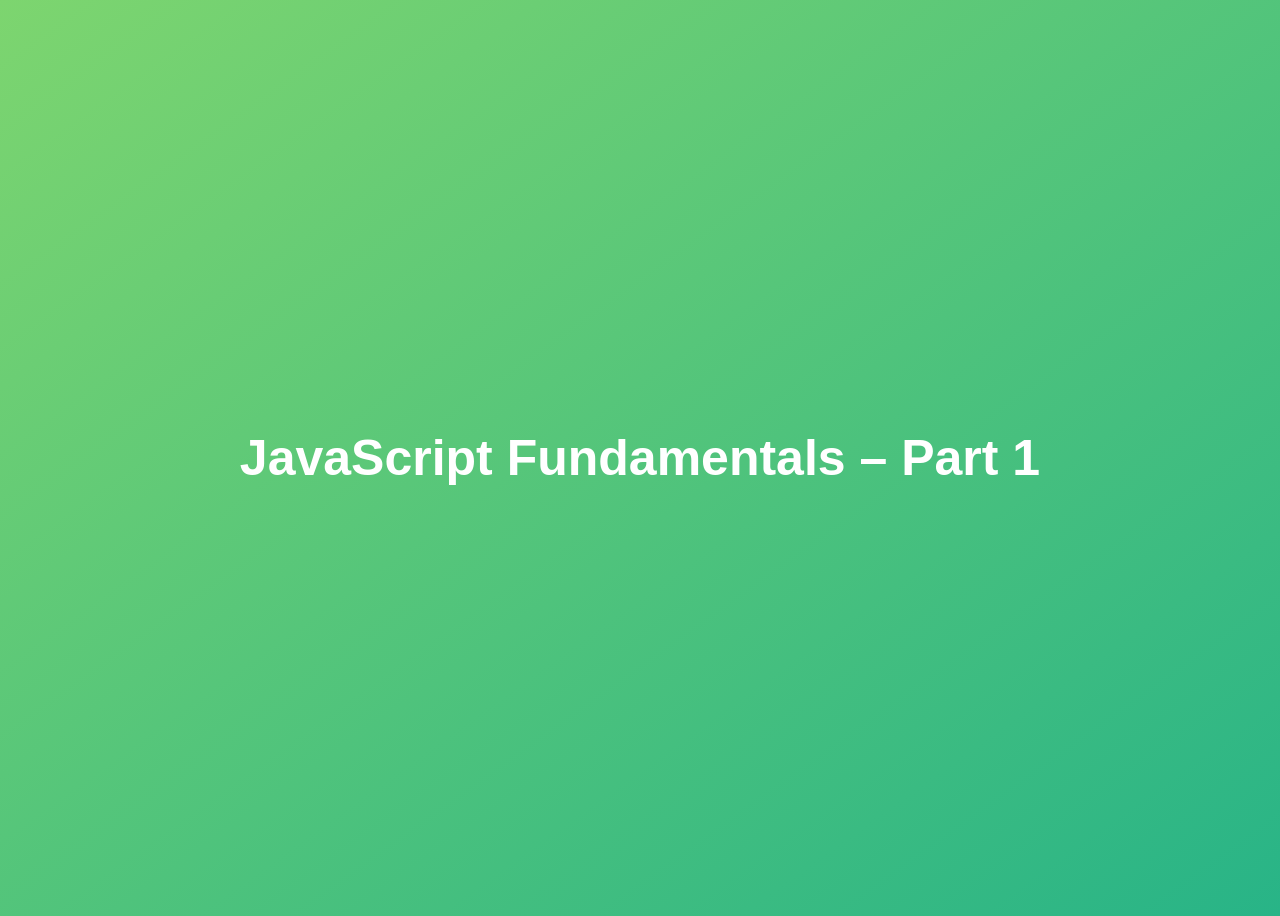
<file: JS/complete-javascript-course-master/01-Fundamentals-Part-1/final/index.html>
<!DOCTYPE html>
<html lang="en">
  <head>
    <meta charset="UTF-8" />
    <meta name="viewport" content="width=device-width, initial-scale=1.0" />
    <meta http-equiv="X-UA-Compatible" content="ie=edge" />
    <title>JavaScript Fundamentals – Part 1</title>
    <style>
      body {
        height: 100vh;
        display: flex;
        align-items: center;
        background: linear-gradient(to top left, #28b487, #7dd56f);
      }
      h1 {
        font-family: sans-serif;
        font-size: 50px;
        line-height: 1.3;
        width: 100%;
        padding: 30px;
        text-align: center;
        color: white;
      }
    </style>
  </head>
  <body>
    <h1>JavaScript Fundamentals – Part 1</h1>

    <script src="script.js"></script>
  </body>
</html>
</file>
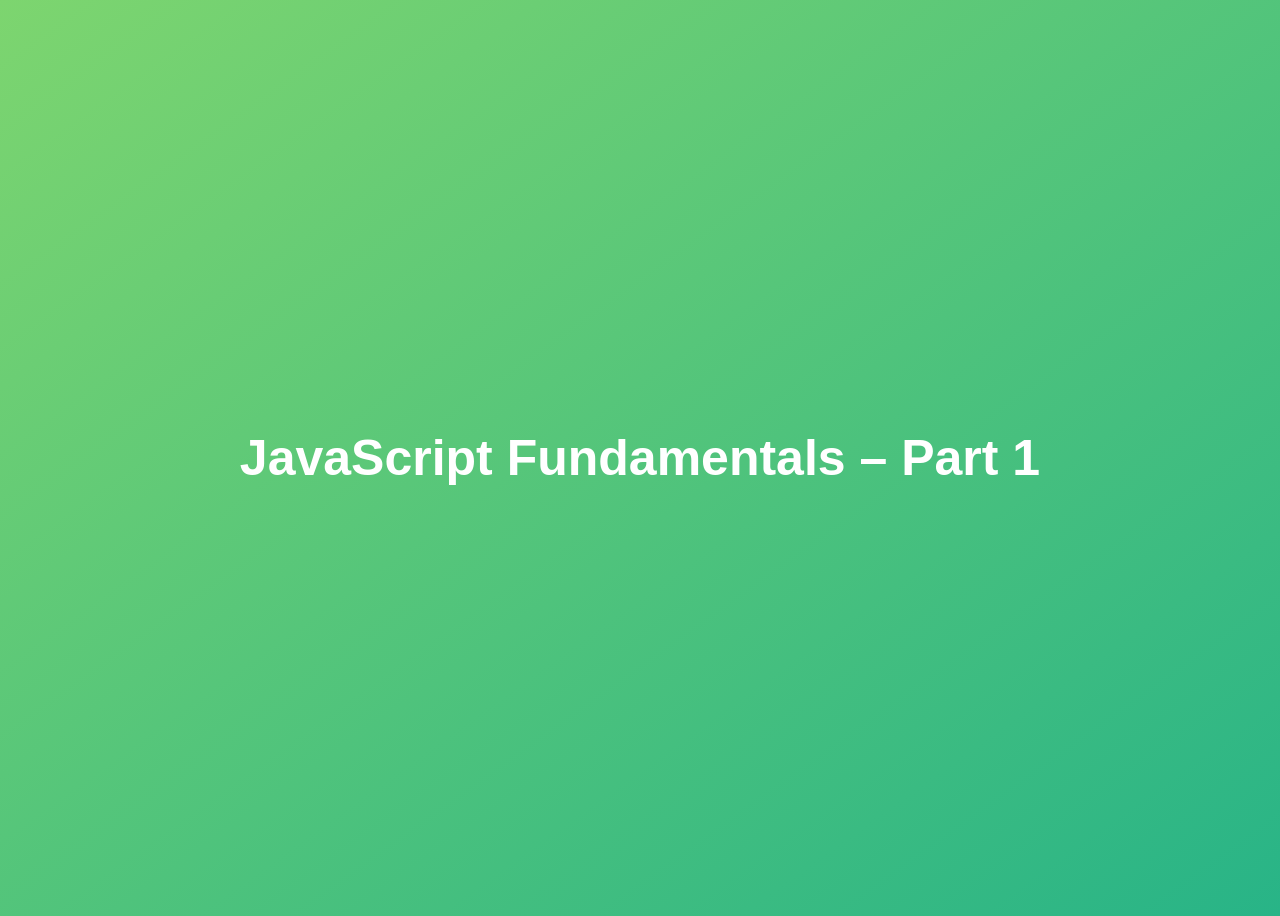
<file: JS/complete-javascript-course-master/01-Fundamentals-Part-1/starter/index.html>
<!doctype html>
<html lang="en">
  <head>
    <meta charset="UTF-8" />
    <meta name="viewport" content="width=device-width, initial-scale=1.0" />
    <meta http-equiv="X-UA-Compatible" content="ie=edge" />
    <title>JavaScript Fundamentals – Part 1</title>
    <style>
      body {
        height: 100vh;
        display: flex;
        align-items: center;
        background: linear-gradient(to top left, #28b487, #7dd56f);
      }
      h1 {
        font-family: sans-serif;
        font-size: 50px;
        line-height: 1.3;
        width: 100%;
        padding: 30px;
        text-align: center;
        color: white;
      }
    </style>
  </head>
  <body>
    <h1>JavaScript Fundamentals – Part 1</h1>

    <script src="script.js"></script>
  </body>
</html>
</file>
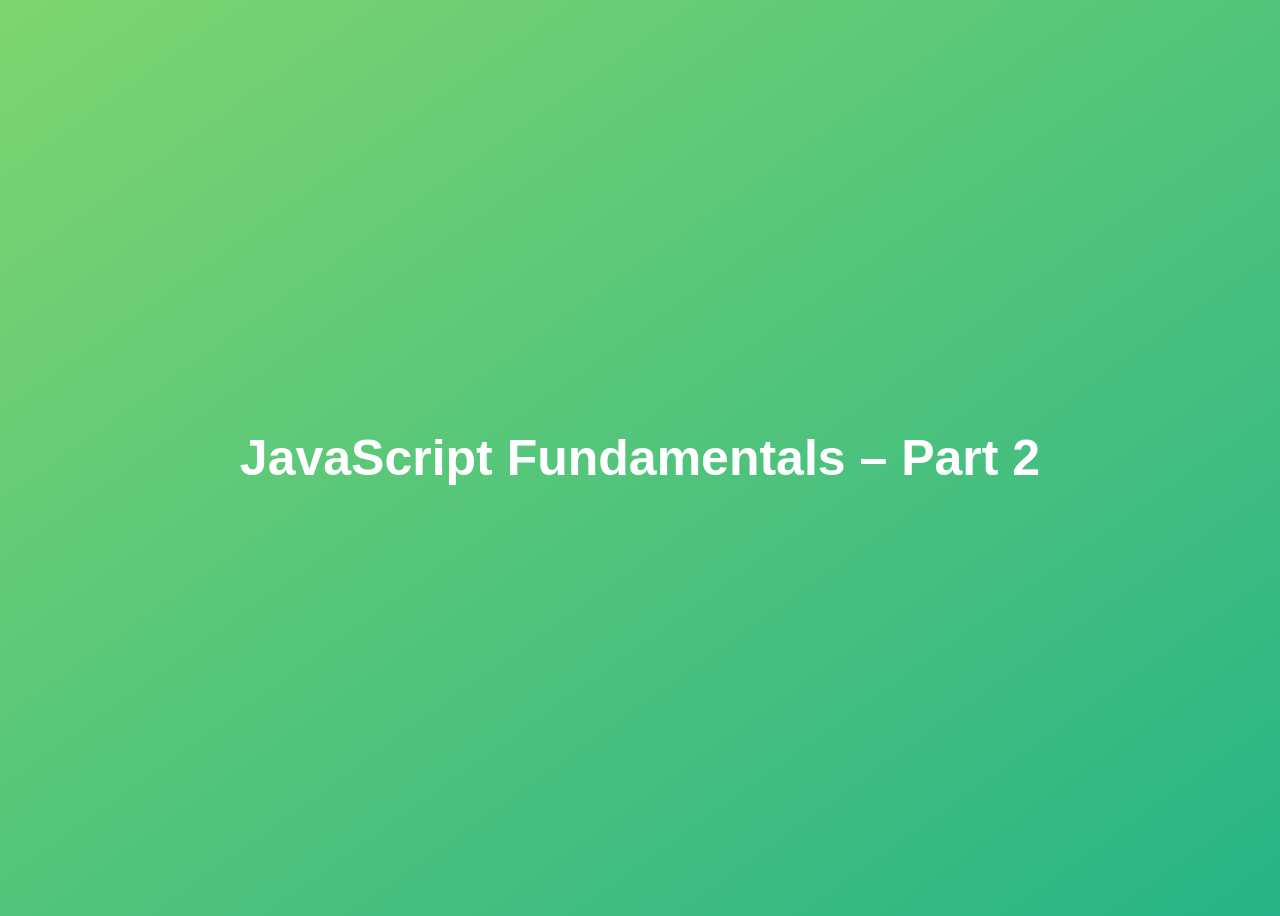
<file: JS/complete-javascript-course-master/02-Fundamentals-Part-2/final/index.html>
<!DOCTYPE html>
<html lang="en">
  <head>
    <meta charset="UTF-8" />
    <meta name="viewport" content="width=device-width, initial-scale=1.0" />
    <meta http-equiv="X-UA-Compatible" content="ie=edge" />
    <title>JavaScript Fundamentals – Part 2</title>
    <style>
      body {
        height: 100vh;
        display: flex;
        align-items: center;
        background: linear-gradient(to top left, #28b487, #7dd56f);
      }
      h1 {
        font-family: sans-serif;
        font-size: 50px;
        line-height: 1.3;
        width: 100%;
        padding: 30px;
        text-align: center;
        color: white;
      }
    </style>
  </head>
  <body>
    <h1>JavaScript Fundamentals – Part 2</h1>
    <script src="script.js"></script>
  </body>
</html>
</file>
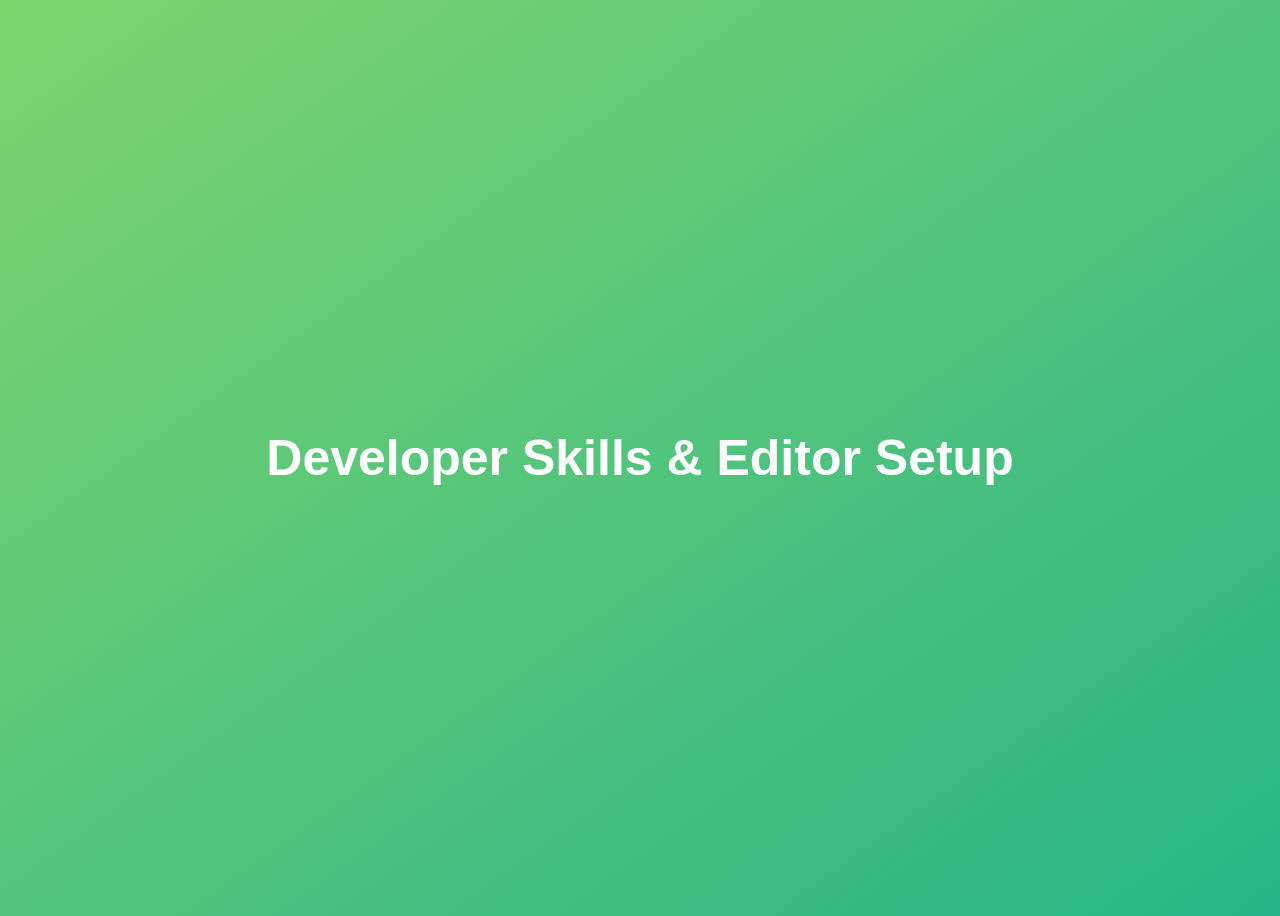
<file: JS/complete-javascript-course-master/03-Developer-Skills/final/index.html>
<!DOCTYPE html>
<html lang="en">
  <head>
    <meta charset="UTF-8" />
    <meta name="viewport" content="width=device-width, initial-scale=1.0" />
    <meta http-equiv="X-UA-Compatible" content="ie=edge" />
    <title>Developer Skills & Editor Setup</title>
    <style>
      body {
        height: 100vh;
        display: flex;
        align-items: center;
        background: linear-gradient(to top left, #28b487, #7dd56f);
      }
      h1 {
        font-family: sans-serif;
        font-size: 50px;
        line-height: 1.3;
        width: 100%;
        padding: 30px;
        text-align: center;
        color: white;
      }
    </style>
  </head>
  <body>
    <h1>Developer Skills & Editor Setup</h1>
    <script src="script.js"></script>
  </body>
</html>
</file>
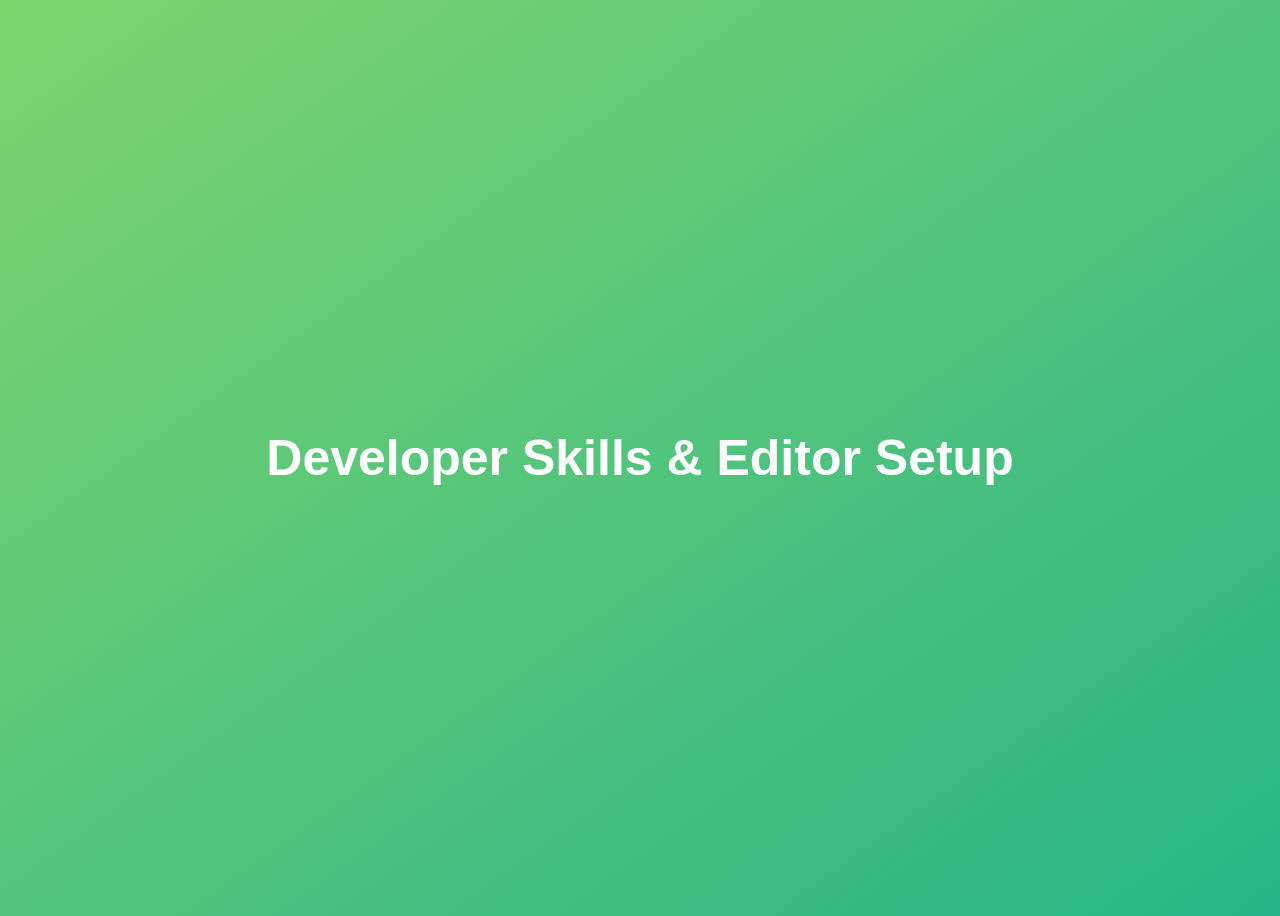
<file: JS/complete-javascript-course-master/03-Developer-Skills/starter/index.html>
<!doctype html>
<html lang="en">
  <head>
    <meta charset="UTF-8" />
    <meta name="viewport" content="width=device-width, initial-scale=1.0" />
    <meta http-equiv="X-UA-Compatible" content="ie=edge" />
    <title>Developer Skills & Editor Setu</title>
    <style>
      body {
        height: 100vh;
        display: flex;
        align-items: center;
        background: linear-gradient(to top left, #28b487, #7dd56f);
      }
      h1 {
        font-family: sans-serif;
        font-size: 50px;
        line-height: 1.3;
        width: 100%;
        padding: 30px;
        text-align: center;
        color: white;
      }
    </style>
  </head>
  <body>
    <h1>Developer Skills & Editor Setup</h1>
    <script src="script.js"></script>
  </body>
</html>
</file>
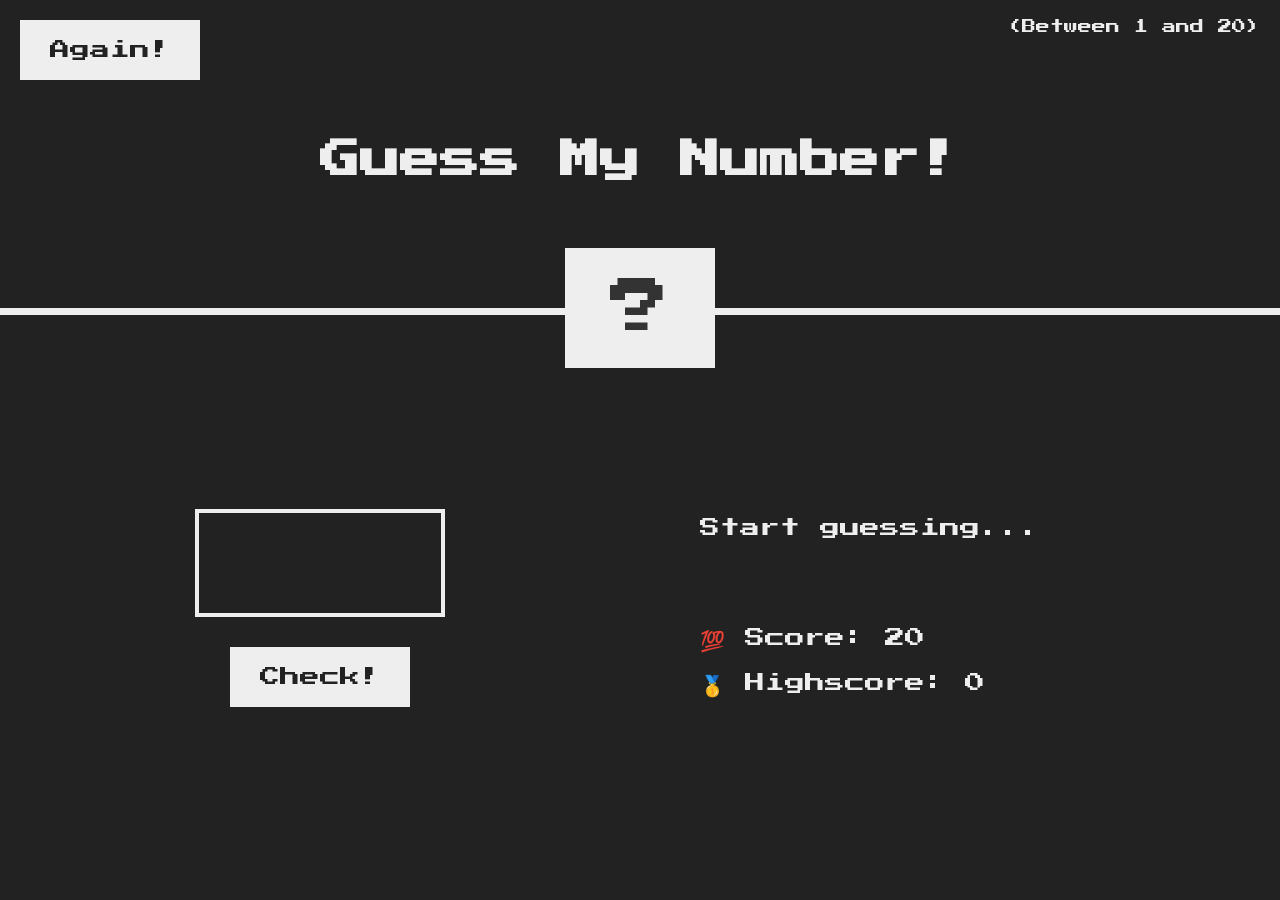
<file: JS/complete-javascript-course-master/05-Guess-My-Number/final/index.html>
<!DOCTYPE html>
<html lang="en">
  <head>
    <meta charset="UTF-8" />
    <meta name="viewport" content="width=device-width, initial-scale=1.0" />
    <meta http-equiv="X-UA-Compatible" content="ie=edge" />
    <link rel="stylesheet" href="style.css" />
    <title>Guess My Number!</title>
  </head>
  <body>
    <header>
      <h1>Guess My Number!</h1>
      <p class="between">(Between 1 and 20)</p>
      <button class="btn again">Again!</button>
      <div class="number">?</div>
    </header>
    <main>
      <section class="left">
        <input type="number" class="guess" />
        <button class="btn check">Check!</button>
      </section>
      <section class="right">
        <p class="message">Start guessing...</p>
        <p class="label-score">💯 Score: <span class="score">20</span></p>
        <p class="label-highscore">
          🥇 Highscore: <span class="highscore">0</span>
        </p>
      </section>
    </main>
    <script src="script.js"></script>
  </body>
</html>
</file>
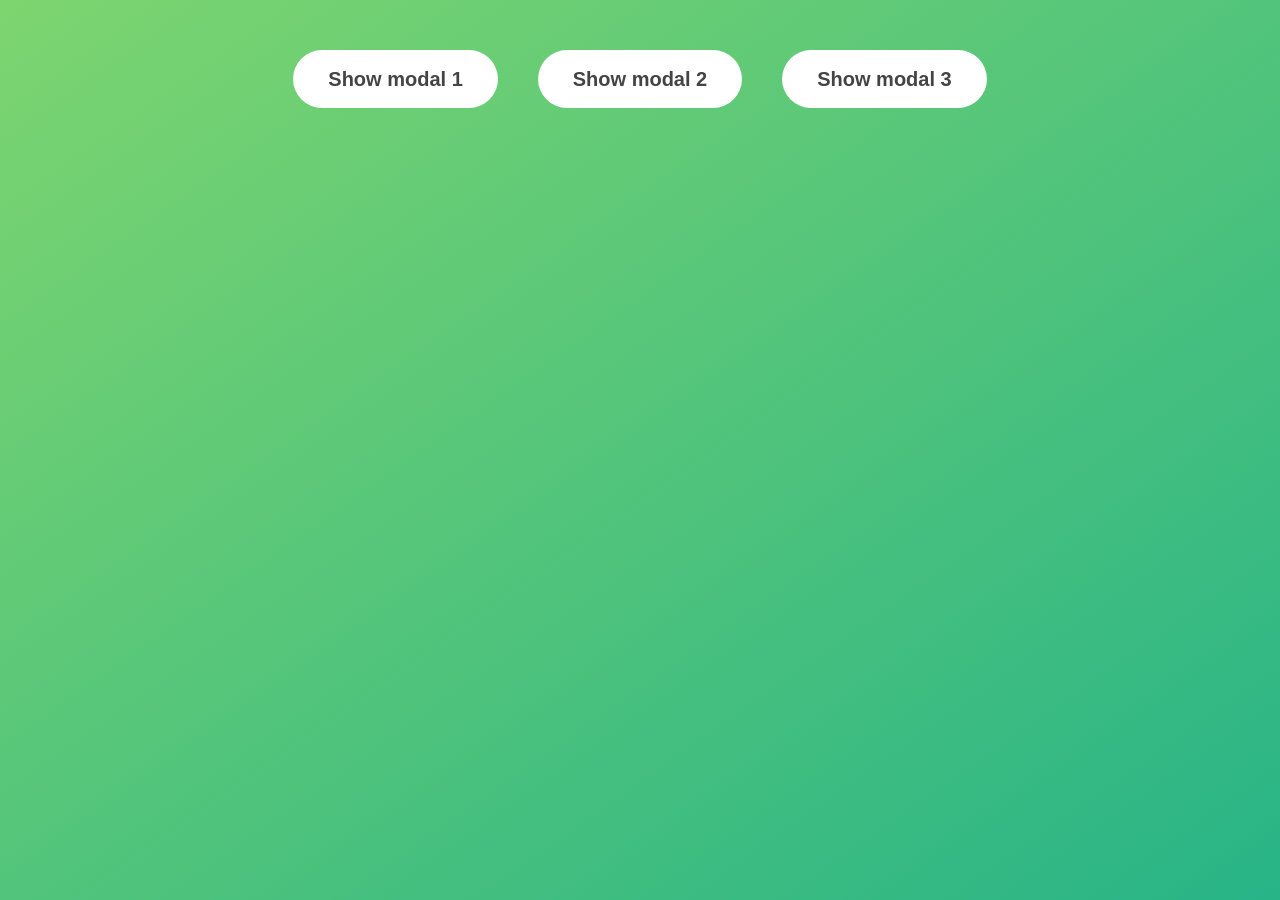
<file: JS/complete-javascript-course-master/06-Modal/final/index.html>
<!DOCTYPE html>
<html lang="en">
  <head>
    <meta charset="UTF-8" />
    <meta name="viewport" content="width=device-width, initial-scale=1.0" />
    <meta http-equiv="X-UA-Compatible" content="ie=edge" />
    <link rel="stylesheet" href="style.css" />
    <title>Modal window</title>
  </head>
  <body>
    <button class="show-modal">Show modal 1</button>
    <button class="show-modal">Show modal 2</button>
    <button class="show-modal">Show modal 3</button>

    <div class="modal hidden">
      <button class="close-modal">&times;</button>
      <h1>I'm a modal window 😍</h1>
      <p>
        Lorem ipsum dolor sit amet, consectetur adipisicing elit, sed do eiusmod
        tempor incididunt ut labore et dolore magna aliqua. Ut enim ad minim
        veniam, quis nostrud exercitation ullamco laboris nisi ut aliquip ex ea
        commodo consequat. Duis aute irure dolor in reprehenderit in voluptate
        velit esse cillum dolore eu fugiat nulla pariatur. Excepteur sint
        occaecat cupidatat non proident, sunt in culpa qui officia deserunt
        mollit anim id est laborum.
      </p>
    </div>
    <div class="overlay hidden"></div>

    <script src="script.js"></script>
  </body>
</html>
</file>
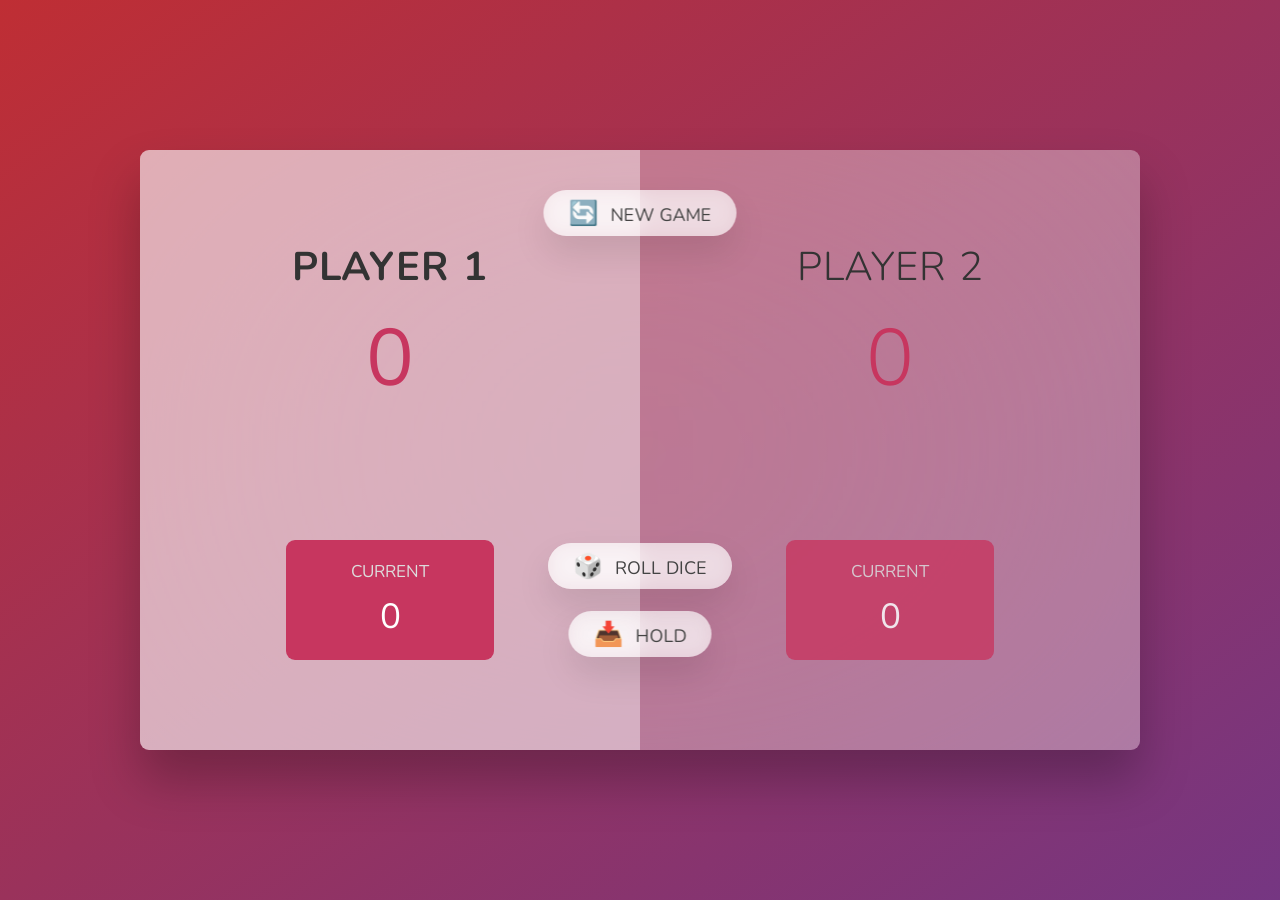
<file: JS/complete-javascript-course-master/07-Pig-Game/final/index.html>
<!DOCTYPE html>
<html lang="en">
  <head>
    <meta charset="UTF-8" />
    <meta name="viewport" content="width=device-width, initial-scale=1.0" />
    <meta http-equiv="X-UA-Compatible" content="ie=edge" />
    <link rel="stylesheet" href="style.css" />
    <title>Pig Game</title>
  </head>
  <body>
    <main>
      <section class="player player--0 player--active">
        <h2 class="name" id="name--0">Player 1</h2>
        <p class="score" id="score--0">43</p>
        <div class="current">
          <p class="current-label">Current</p>
          <p class="current-score" id="current--0">0</p>
        </div>
      </section>
      <section class="player player--1">
        <h2 class="name" id="name--1">Player 2</h2>
        <p class="score" id="score--1">24</p>
        <div class="current">
          <p class="current-label">Current</p>
          <p class="current-score" id="current--1">0</p>
        </div>
      </section>

      <img src="dice-5.png" alt="Playing dice" class="dice" />
      <button class="btn btn--new">🔄 New game</button>
      <button class="btn btn--roll">🎲 Roll dice</button>
      <button class="btn btn--hold">📥 Hold</button>
    </main>
    <script src="script.js"></script>
  </body>
</html>
</file>
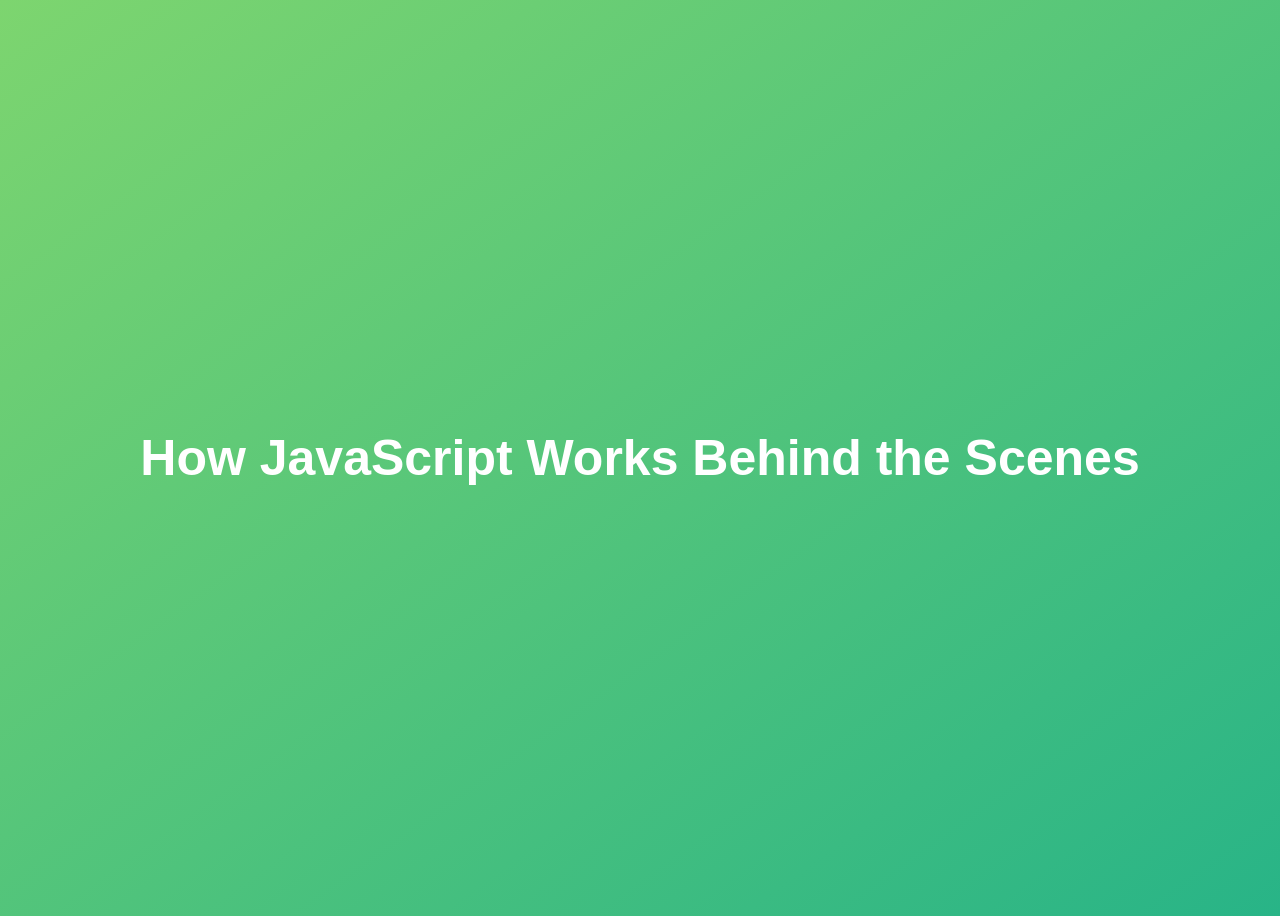
<file: JS/complete-javascript-course-master/08-Behind-the-Scenes/final/index.html>
<!DOCTYPE html>
<html lang="en">
  <head>
    <meta charset="UTF-8" />
    <meta name="viewport" content="width=device-width, initial-scale=1.0" />
    <meta http-equiv="X-UA-Compatible" content="ie=edge" />
    <title>How JavaScript Works Behind the Scenes</title>
    <style>
      body {
        height: 100vh;
        display: flex;
        align-items: center;
        background: linear-gradient(to top left, #28b487, #7dd56f);
      }
      h1 {
        font-family: sans-serif;
        font-size: 50px;
        line-height: 1.3;
        width: 100%;
        padding: 30px;
        text-align: center;
        color: white;
      }
    </style>
  </head>
  <body>
    <h1>How JavaScript Works Behind the Scenes</h1>
    <script src="script.js"></script>
  </body>
</html>
</file>
<file: JS/complete-javascript-course-master/05-Guess-My-Number/final/style.css>
@import url('https://fonts.googleapis.com/css?family=Press+Start+2P&display=swap');

* {
  margin: 0;
  padding: 0;
  box-sizing: inherit;
}

html {
  font-size: 62.5%;
  box-sizing: border-box;
}

body {
  font-family: 'Press Start 2P', sans-serif;
  color: #eee;
  background-color: #222;
  /* background-color: #60b347; */
}

/* LAYOUT */
header {
  position: relative;
  height: 35vh;
  border-bottom: 7px solid #eee;
}

main {
  height: 65vh;
  color: #eee;
  display: flex;
  align-items: center;
  justify-content: space-around;
}

.left {
  width: 52rem;
  display: flex;
  flex-direction: column;
  align-items: center;
}

.right {
  width: 52rem;
  font-size: 2rem;
}

/* ELEMENTS STYLE */
h1 {
  font-size: 4rem;
  text-align: center;
  position: absolute;
  width: 100%;
  top: 52%;
  left: 50%;
  transform: translate(-50%, -50%);
}

.number {
  background: #eee;
  color: #333;
  font-size: 6rem;
  width: 15rem;
  padding: 3rem 0rem;
  text-align: center;
  position: absolute;
  bottom: 0;
  left: 50%;
  transform: translate(-50%, 50%);
}

.between {
  font-size: 1.4rem;
  position: absolute;
  top: 2rem;
  right: 2rem;
}

.again {
  position: absolute;
  top: 2rem;
  left: 2rem;
}

.guess {
  background: none;
  border: 4px solid #eee;
  font-family: inherit;
  color: inherit;
  font-size: 5rem;
  padding: 2.5rem;
  width: 25rem;
  text-align: center;
  display: block;
  margin-bottom: 3rem;
}

.btn {
  border: none;
  background-color: #eee;
  color: #222;
  font-size: 2rem;
  font-family: inherit;
  padding: 2rem 3rem;
  cursor: pointer;
}

.btn:hover {
  background-color: #ccc;
}

.message {
  margin-bottom: 8rem;
  height: 3rem;
}

.label-score {
  margin-bottom: 2rem;
}
</file>
<file: JS/complete-javascript-course-master/06-Modal/final/style.css>
* {
  margin: 0;
  padding: 0;
  box-sizing: inherit;
}

html {
  font-size: 62.5%;
  box-sizing: border-box;
}

body {
  font-family: sans-serif;
  color: #333;
  line-height: 1.5;
  height: 100vh;
  position: relative;
  display: flex;
  align-items: flex-start;
  justify-content: center;
  background: linear-gradient(to top left, #28b487, #7dd56f);
}

.show-modal {
  font-size: 2rem;
  font-weight: 600;
  padding: 1.75rem 3.5rem;
  margin: 5rem 2rem;
  border: none;
  background-color: #fff;
  color: #444;
  border-radius: 10rem;
  cursor: pointer;
}

.close-modal {
  position: absolute;
  top: 1.2rem;
  right: 2rem;
  font-size: 5rem;
  color: #333;
  cursor: pointer;
  border: none;
  background: none;
}

h1 {
  font-size: 2.5rem;
  margin-bottom: 2rem;
}

p {
  font-size: 1.8rem;
}

/* -------------------------- */
/* CLASSES TO MAKE MODAL WORK */
.hidden {
  display: none;
}

.modal {
  position: absolute;
  top: 50%;
  left: 50%;
  transform: translate(-50%, -50%);
  width: 70%;

  background-color: white;
  padding: 6rem;
  border-radius: 5px;
  box-shadow: 0 3rem 5rem rgba(0, 0, 0, 0.3);
  z-index: 10;
}

.overlay {
  position: absolute;
  top: 0;
  left: 0;
  width: 100%;
  height: 100%;
  background-color: rgba(0, 0, 0, 0.6);
  backdrop-filter: blur(3px);
  z-index: 5;
}
</file>
<file: JS/complete-javascript-course-master/07-Pig-Game/final/style.css>
@import url('https://fonts.googleapis.com/css2?family=Nunito&display=swap');

* {
  margin: 0;
  padding: 0;
  box-sizing: inherit;
}

html {
  font-size: 62.5%;
  box-sizing: border-box;
}

body {
  font-family: 'Nunito', sans-serif;
  font-weight: 400;
  height: 100vh;
  color: #333;
  background-image: linear-gradient(to top left, #753682 0%, #bf2e34 100%);
  display: flex;
  align-items: center;
  justify-content: center;
}

/* LAYOUT */
main {
  position: relative;
  width: 100rem;
  height: 60rem;
  background-color: rgba(255, 255, 255, 0.35);
  backdrop-filter: blur(200px);
  filter: blur();
  box-shadow: 0 3rem 5rem rgba(0, 0, 0, 0.25);
  border-radius: 9px;
  overflow: hidden;
  display: flex;
}

.player {
  flex: 50%;
  padding: 9rem;
  display: flex;
  flex-direction: column;
  align-items: center;
  transition: all 0.75s;
}

/* ELEMENTS */
.name {
  position: relative;
  font-size: 4rem;
  text-transform: uppercase;
  letter-spacing: 1px;
  word-spacing: 2px;
  font-weight: 300;
  margin-bottom: 1rem;
}

.score {
  font-size: 8rem;
  font-weight: 300;
  color: #c7365f;
  margin-bottom: auto;
}

.player--active {
  background-color: rgba(255, 255, 255, 0.4);
}
.player--active .name {
  font-weight: 700;
}
.player--active .score {
  font-weight: 400;
}

.player--active .current {
  opacity: 1;
}

.current {
  background-color: #c7365f;
  opacity: 0.8;
  border-radius: 9px;
  color: #fff;
  width: 65%;
  padding: 2rem;
  text-align: center;
  transition: all 0.75s;
}

.current-label {
  text-transform: uppercase;
  margin-bottom: 1rem;
  font-size: 1.7rem;
  color: #ddd;
}

.current-score {
  font-size: 3.5rem;
}

/* ABSOLUTE POSITIONED ELEMENTS */
.btn {
  position: absolute;
  left: 50%;
  transform: translateX(-50%);
  color: #444;
  background: none;
  border: none;
  font-family: inherit;
  font-size: 1.8rem;
  text-transform: uppercase;
  cursor: pointer;
  font-weight: 400;
  transition: all 0.2s;

  background-color: white;
  background-color: rgba(255, 255, 255, 0.6);
  backdrop-filter: blur(10px);

  padding: 0.7rem 2.5rem;
  border-radius: 50rem;
  box-shadow: 0 1.75rem 3.5rem rgba(0, 0, 0, 0.1);
}

.btn::first-letter {
  font-size: 2.4rem;
  display: inline-block;
  margin-right: 0.7rem;
}

.btn--new {
  top: 4rem;
}
.btn--roll {
  top: 39.3rem;
}
.btn--hold {
  top: 46.1rem;
}

.btn:active {
  transform: translate(-50%, 3px);
  box-shadow: 0 1rem 2rem rgba(0, 0, 0, 0.15);
}

.btn:focus {
  outline: none;
}

.dice {
  position: absolute;
  left: 50%;
  top: 16.5rem;
  transform: translateX(-50%);
  height: 10rem;
  box-shadow: 0 2rem 5rem rgba(0, 0, 0, 0.2);
}

.player--winner {
  background-color: #2f2f2f;
}

.player--winner .name {
  font-weight: 700;
  color: #c7365f;
}

.hidden {
  display: none;
}
</file>
